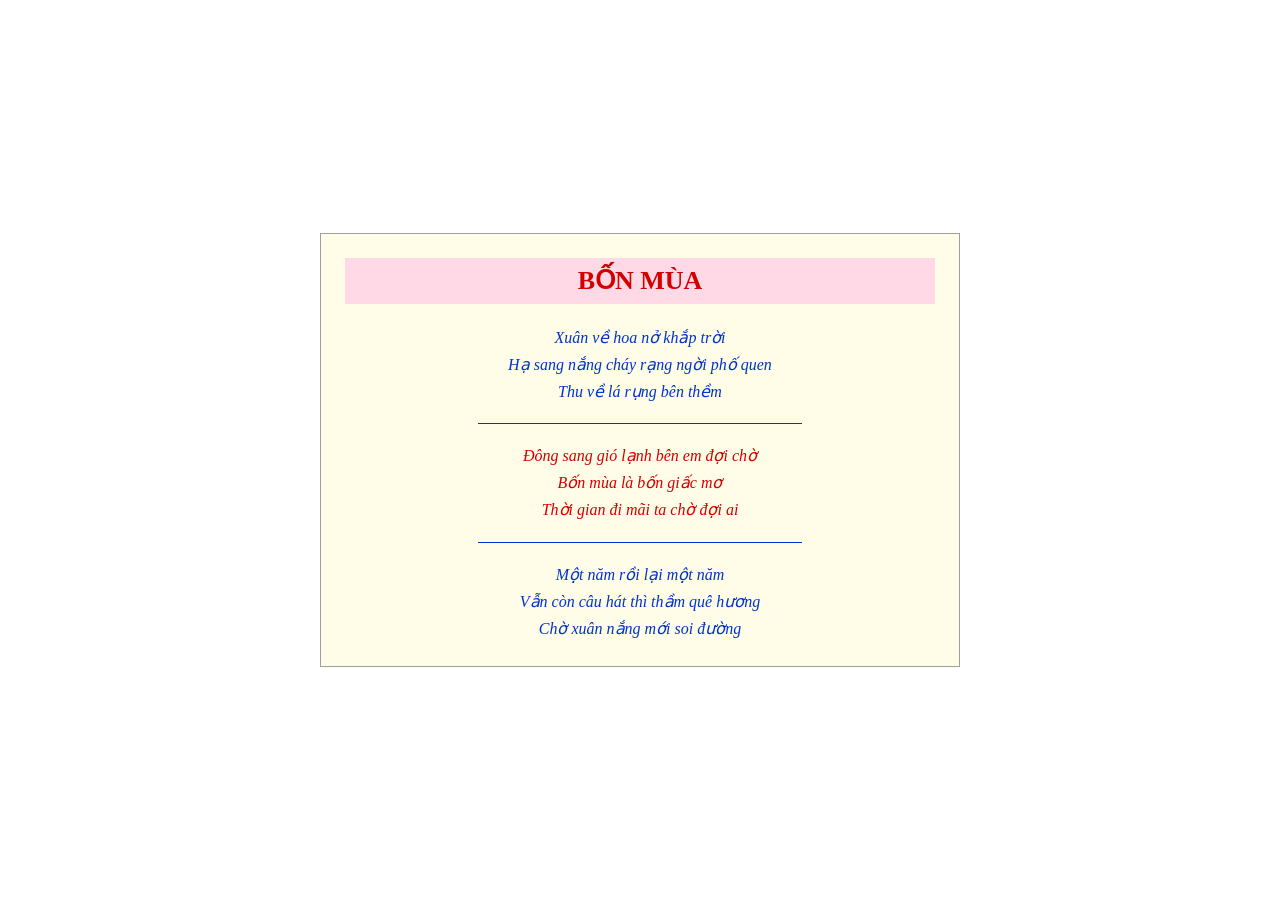
<file: ex01/index.html>
<!DOCTYPE html>
<html lang="vi">
<head>
  <meta charset="UTF-8">
  <meta name="viewport" content="width=device-width, initial-scale=1.0">
  <title>Bài 01: Trang thơ Bốn mùa</title>
  <link rel="stylesheet" href="css/style.css">
</head>
<body>
  <article class="khung-tho">
    <h1>BỐN MÙA</h1>

    <p class="kho xanh">
      Xuân về hoa nở khắp trời<br>
      Hạ sang nắng cháy rạng ngời phố quen<br>
      Thu về lá rụng bên thềm
    </p>

    <hr>

    <p class="kho do">
      Đông sang gió lạnh bên em đợi chờ<br>
      Bốn mùa là bốn giấc mơ<br>
      Thời gian đi mãi ta chờ đợi ai
    </p>

    <hr>

    <p class="kho xanh">
      Một năm rồi lại một năm<br>
      Vẫn còn câu hát thì thầm quê hương<br>
      Chờ xuân nắng mới soi đường
    </p>
  </article>
</body>
</html>
</file>
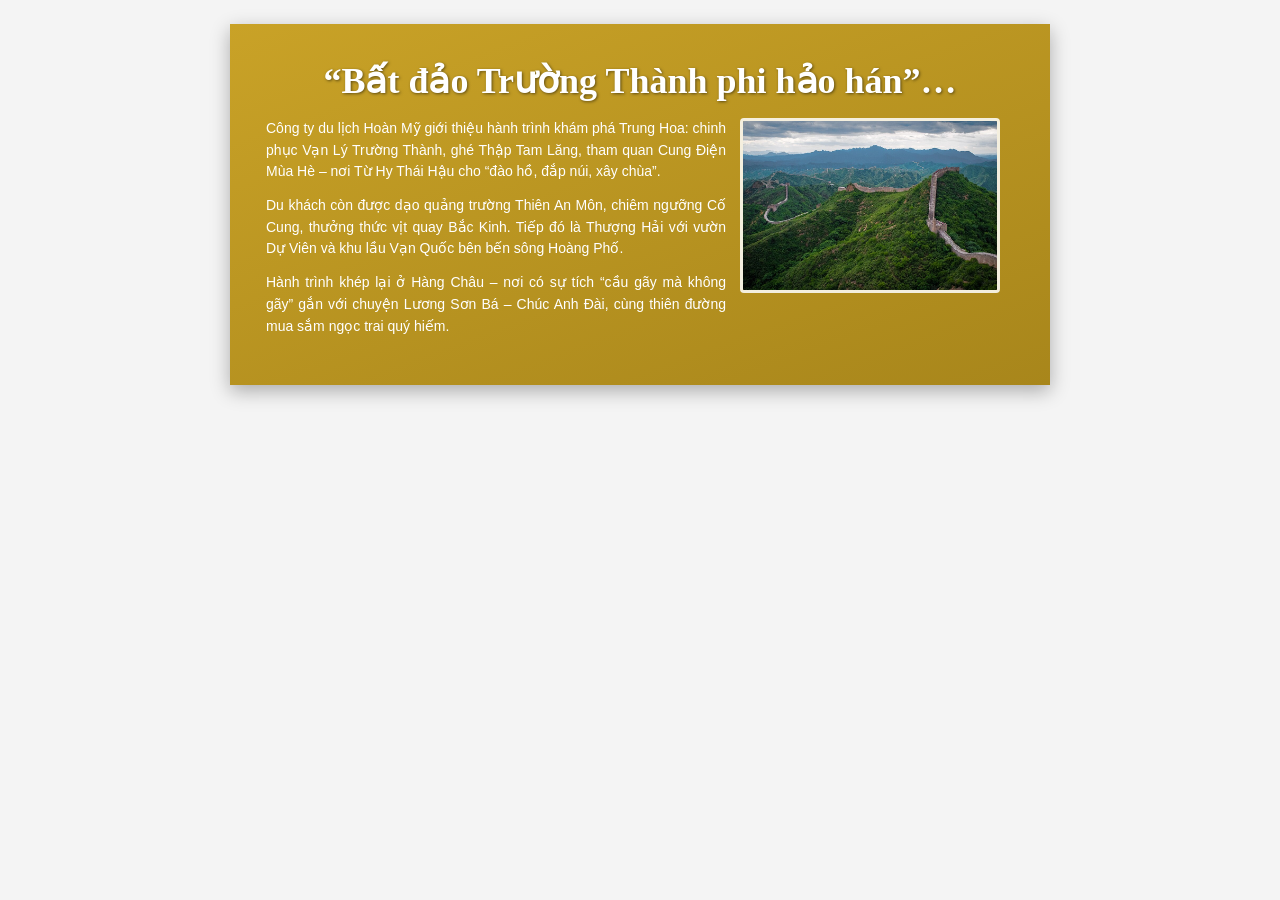
<file: ex02/index.html>
<!DOCTYPE html>
<html lang="vi">
<head>
  <meta charset="UTF-8">
  <meta name="viewport" content="width=device-width, initial-scale=1.0">
  <title>Bài 02: Quảng cáo tour du lịch “Hành trình Trung Hoa”</title>
  <link rel="stylesheet" href="css/style.css">
</head>
<body>
  <article class="banner">
    <h1>“Bất đảo Trường Thành phi hảo hán”…</h1>

    <img class="anh-noi" src="images/greatwall.jpg" alt="Vạn Lý Trường Thành">
    <!-- Ảnh gốc: Severin.stalder, “The Great Wall of China at Jinshanling-edit.jpg”,
         Wikimedia Commons, CC BY-SA 3.0: https://creativecommons.org/licenses/by-sa/3.0/
         Bản sử dụng trong trang đã được thu nhỏ. -->

    <p>Công ty du lịch Hoàn Mỹ giới thiệu hành trình khám phá Trung Hoa: chinh phục Vạn Lý Trường Thành, ghé Thập Tam Lăng, tham quan Cung Điện Mùa Hè – nơi Từ Hy Thái Hậu cho “đào hồ, đắp núi, xây chùa”.</p>

    <p>Du khách còn được dạo quảng trường Thiên An Môn, chiêm ngưỡng Cố Cung, thưởng thức vịt quay Bắc Kinh. Tiếp đó là Thượng Hải với vườn Dự Viên và khu lầu Vạn Quốc bên bến sông Hoàng Phố.</p>

    <p>Hành trình khép lại ở Hàng Châu – nơi có sự tích “cầu gãy mà không gãy” gắn với chuyện Lương Sơn Bá – Chúc Anh Đài, cùng thiên đường mua sắm ngọc trai quý hiếm.</p>
  </article>
</body>
</html>
</file>
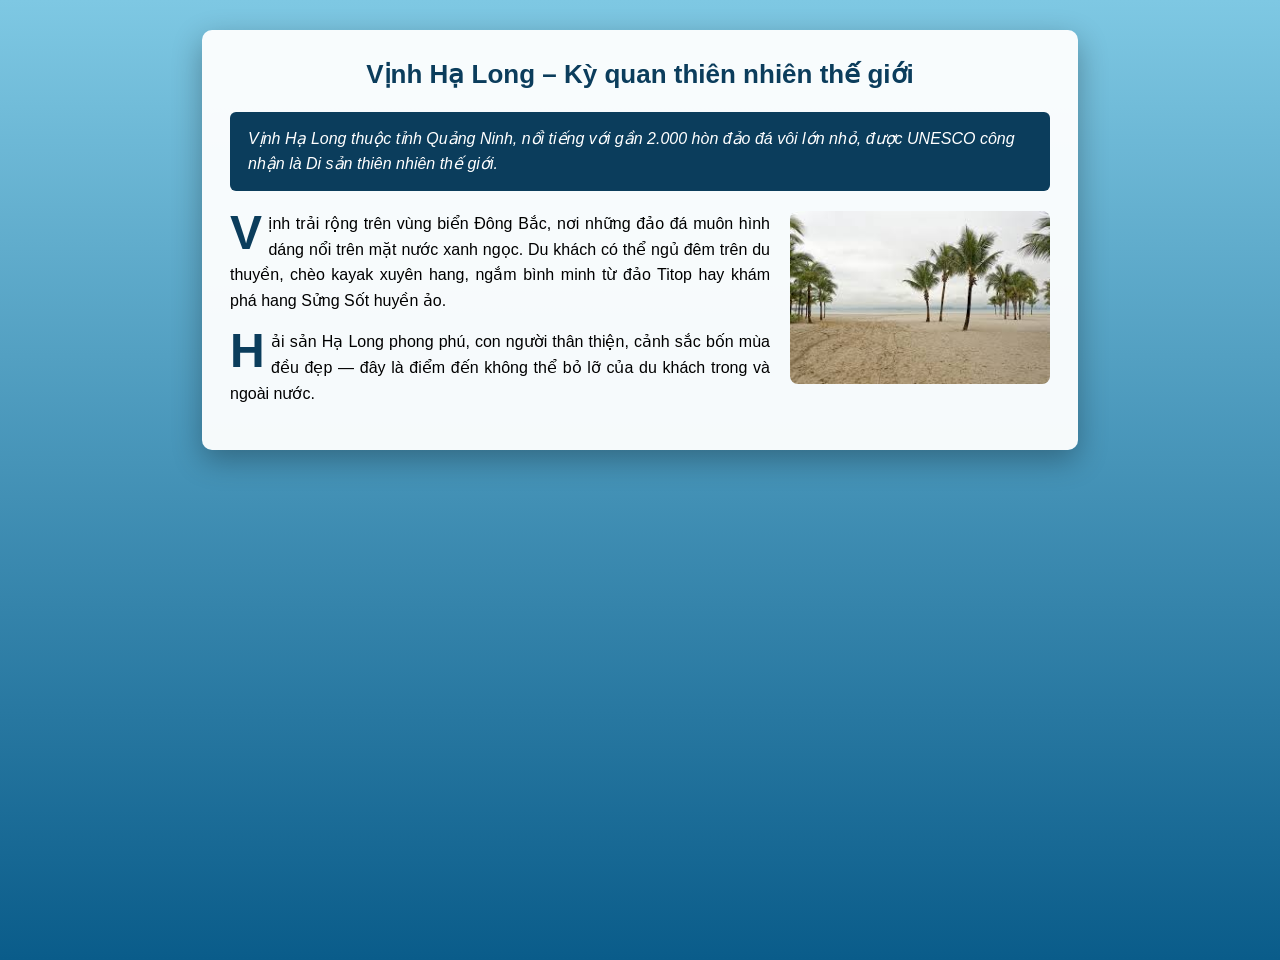
<file: ex03/index.html>
<!DOCTYPE html>
<html lang="vi">
<head>
  <meta charset="UTF-8">
  <meta name="viewport" content="width=device-width, initial-scale=1.0">
  <title>Vịnh Hạ Long – Kỳ quan thiên nhiên thế giới</title>
  <link rel="stylesheet" href="css/style.css">
</head>
<body>
  <article class="bai-viet">
    <h1>Vịnh Hạ Long – Kỳ quan thiên nhiên thế giới</h1>

    <p class="sapo">Vịnh Hạ Long thuộc tỉnh Quảng Ninh, nổi tiếng với gần 2.000 hòn đảo đá vôi lớn nhỏ, được UNESCO công nhận là Di sản thiên nhiên thế giới.</p>

    <img src="images/vinh-ha-long.jpg" alt="Cảnh biển và các hòn đảo tại Vịnh Hạ Long">

    <p class="than-bai">Vịnh trải rộng trên vùng biển Đông Bắc, nơi những đảo đá muôn hình dáng nổi trên mặt nước xanh ngọc. Du khách có thể ngủ đêm trên du thuyền, chèo kayak xuyên hang, ngắm bình minh từ đảo Titop hay khám phá hang Sửng Sốt huyền ảo.</p>

    <p class="than-bai">Hải sản Hạ Long phong phú, con người thân thiện, cảnh sắc bốn mùa đều đẹp — đây là điểm đến không thể bỏ lỡ của du khách trong và ngoài nước.</p>
  </article>
</body>
</html>
</file>
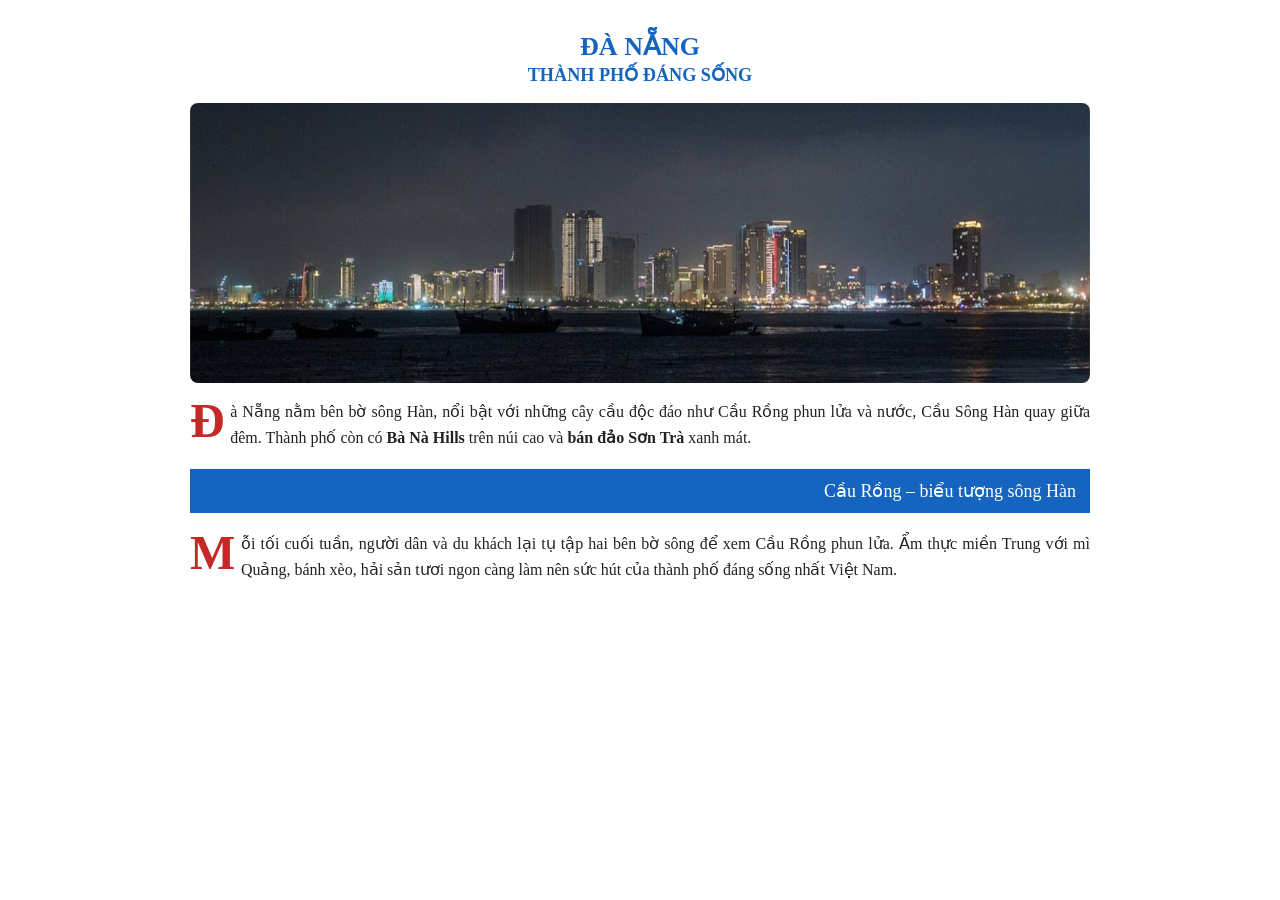
<file: ex04/index.html>
<!DOCTYPE html>
<html lang="vi">
<head>
  <meta charset="UTF-8">
  <meta name="viewport" content="width=device-width, initial-scale=1.0">
  <title>Đà Nẵng – Thành phố đáng sống</title>
  <link rel="stylesheet" href="css/style.css">
</head>
<body>
  <main class="bai-viet">
    <h1>
      Đà Nẵng
      <span>Thành phố đáng sống</span>
    </h1>

    <img class="anh-banner" src="images/da-nang.jpg" alt="Toàn cảnh thành phố Đà Nẵng về đêm">

    <p>Đà Nẵng nằm bên bờ sông Hàn, nổi bật với những cây cầu độc đáo như Cầu Rồng phun lửa và nước, Cầu Sông Hàn quay giữa đêm. Thành phố còn có <strong>Bà Nà Hills</strong> trên núi cao và <strong>bán đảo Sơn Trà</strong> xanh mát.</p>

    <h2>Cầu Rồng – biểu tượng sông Hàn</h2>

    <p>Mỗi tối cuối tuần, người dân và du khách lại tụ tập hai bên bờ sông để xem Cầu Rồng phun lửa. Ẩm thực miền Trung với mì Quảng, bánh xèo, hải sản tươi ngon càng làm nên sức hút của thành phố đáng sống nhất Việt Nam.</p>
  </main>
</body>
</html>
</file>
<file: ex01/css/style.css>
:root {
  --poem-background: #FFFDE7;
  --poem-border: #9E9E9E;
  --title-color: #D40000;
  --title-background: #FFD9E6;
  --blue-text: #0033CC;
  --red-text: #D40000;
}

* {
  box-sizing: border-box;
}

body {
  margin: 0;
  min-height: 100vh;
  display: flex;
  justify-content: center;
  align-items: center;
  padding: 24px 12px;
  background: #FFFFFF;
  font-family: "Times New Roman", Times, serif;
}

.khung-tho {
  width: 640px;
  max-width: 100%;
  padding: 24px;
  background: var(--poem-background);
  border: 1px solid var(--poem-border);
  text-align: center;
}

.khung-tho h1 {
  margin: 0 0 20px;
  padding: 6px 0;
  color: var(--title-color);
  background: var(--title-background);
  font-size: 26px;
  line-height: 1.3;
  text-align: center;
}

.kho {
  margin: 0;
  font-size: 16px;
  font-style: italic;
  line-height: 1.7;
  text-align: center;
}

.xanh {
  color: var(--blue-text);
}

.do {
  color: var(--red-text);
}

.khung-tho hr {
  width: 55%;
  margin: 18px auto;
  border: 0;
  border-top: 1px solid var(--blue-text);
  color: var(--blue-text);
  background-color: var(--blue-text);
}
</file>
<file: ex02/css/style.css>
* {
  box-sizing: border-box;
}

body {
  margin: 0;
  padding: 24px 12px;
  background: #F4F4F4;
  font-family: "Segoe UI", Arial, Helvetica, sans-serif;
}

/* ===== Khung quảng cáo ===== */
article.banner {
  max-width: 820px;
  margin: 0 auto;
  padding: 36px;
  background: linear-gradient(160deg, #C9A227, #A8861B);
  color: #FFFFFF;
  box-shadow: 0 6px 18px rgba(0, 0, 0, 0.3);
}

/* Clearfix: khung vàng bao trọn ảnh nổi */
article.banner::after {
  content: "";
  display: block;
  clear: both;
}

/* ===== Tiêu đề trích dẫn ===== */
.banner h1 {
  margin: 0 0 16px;
  font-family: Georgia, "Times New Roman", serif;
  font-size: 36px;
  font-weight: bold;
  color: #FFFFFF;
  text-align: center;
  text-shadow: 1px 1px 3px rgba(0, 0, 0, 0.5);
}

/* ===== Các đoạn văn: căn đều hai lề ===== */
.banner p {
  margin: 0 0 12px;
  font-size: 14px;
  line-height: 1.55;
  color: #FFFFFF;
  text-align: justify;
}

/* ===== Ảnh Vạn Lý Trường Thành chèn nổi bên phải ===== */
.banner img.anh-noi {
  float: right;
  width: 260px;
  height: auto;
  margin: 0 14px 18px 14px;
  border: 3px solid rgb(255, 255, 255, 0.85);
  border-radius: 4px;
}

/* ===== Thích ứng màn hình nhỏ ===== */
@media (max-width: 600px) {
  article.banner {
    padding: 20px 18px;
  }

  .banner h1 {
    font-size: 21px;
  }

  .banner img.anh-noi {
    float: none;
    display: block;
    width: 100%;
    max-width: 300px;
    margin: 0 auto 14px;
  }
}
</file>
<file: ex03/css/style.css>
body {
  margin: 0;
  min-height: 100vh;
  padding: 30px 0;
  display: flex;
  justify-content: center;
  align-items: flex-start;
  background: linear-gradient(180deg, #7ec8e3, #0a5c8a);
  font-family: Arial, Helvetica, sans-serif;
}

.bai-viet {
  width: 820px;
  max-width: 90%;
  padding: 28px;
  background: rgba(255, 255, 255, 0.95);
  border-radius: 10px;
  box-shadow: 0 10px 30px rgba(0, 0, 0, 0.3);
}

.bai-viet::after {
  content: "";
  display: block;
  clear: both;
}

.bai-viet h1 {
  margin: 0 0 20px;
  color: #0b3d5c;
  font-size: 26px;
  line-height: 1.3;
  text-align: center;
}

.sapo {
  margin: 0 0 20px;
  padding: 14px 18px;
  color: #FFFFFF;
  background: #0b3d5c;
  border-radius: 6px;
  font-style: italic;
  line-height: 1.6;
}

p.than-bai {
  margin: 0 0 16px;
  line-height: 1.6;
  text-align: justify;
}

p.than-bai::first-letter {
  float: left;
  padding: 0.1rem 0.4rem 0 0;
  color: #0b3d5c;
  font-size: 3rem;
  font-weight: bold;
  line-height: 0.85;
}

.bai-viet img {
  float: right;
  width: 260px;
  max-width: 100%;
  height: auto;
  margin: 0 0 15px 20px;
  border-radius: 8px;
}

@media (max-width: 600px) {
  body {
    padding: 20px 0;
  }

  .bai-viet {
    max-width: calc(100% - 24px);
    padding: 20px;
  }

  .bai-viet h1 {
    font-size: 24px;
  }

  .bai-viet img {
    float: none;
    display: block;
    max-width: 300px;
    margin: 0 auto 18px;
  }
}
</file>
<file: ex04/css/style.css>
body {
  margin: 0;
  padding: 30px 16px;
  background: #FFFFFF;
  color: #222222;
  font-family: "Times New Roman", serif;
  line-height: 1.6;
}

.bai-viet {
  width: 900px;
  max-width: 100%;
  margin: 0 auto;
}

.bai-viet h1 {
  margin: 0 0 16px;
  color: #1565C0;
  font-size: 26px;
  line-height: 1.3;
  text-align: center;
  text-transform: uppercase;
}

.bai-viet h1 span {
  display: block;
  font-size: 0.7em;
}

.anh-banner {
  display: block;
  width: 100%;
  max-height: 280px;
  margin: 16px 0;
  object-fit: cover;
  border-radius: 8px;
}

.bai-viet p {
  margin: 0 0 18px;
  text-align: justify;
}

.bai-viet p::first-letter {
  float: left;
  padding: 0.1rem 0.35rem 0 0;
  color: #C62828;
  font-size: 3rem;
  font-weight: bold;
  line-height: 0.85;
}

.bai-viet h2 {
  margin: 18px 0;
  padding: 8px 14px;
  color: #FFFFFF;
  background: #1565C0;
  font-size: 18px;
  font-weight: normal;
  text-align: right;
}

.bai-viet strong {
  font-weight: bold;
}

@media (max-width: 600px) {
  body {
    padding: 20px 12px;
  }

  .bai-viet h1 {
    font-size: 23px;
  }

  .bai-viet h2 {
    font-size: 16px;
  }
}
</file>
